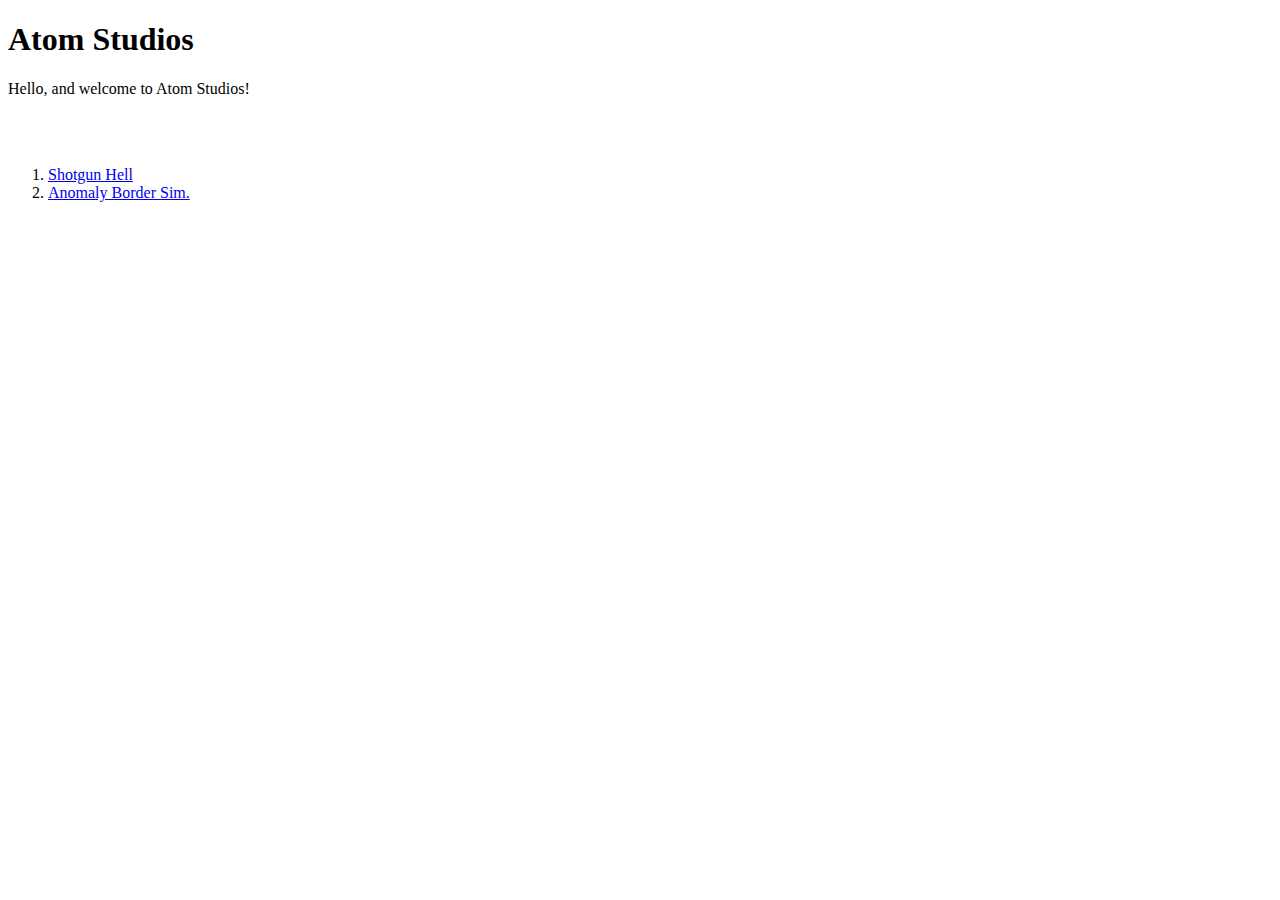
<file: index.html>
<!DOCTYPE html>
<html>
  <head>
    <title>Coding Projects</title>
    <meta name="viewport" content="width=device-width,initial-scale=1" >
    <meta name="author" content="Alejandro Dominguez">
    <meta name="charset" content="utf-8">
    <meta name="description" content="A website to view all of Alejandro &amp; Isaac's Python 3 creations.'"
    <link href="style.css" rel="stylesheet">
  </head>
    <body>
      <h1>Atom Studios</h1>
      <p>Hello, and welcome to Atom Studios!</p>
      <br><br>
      <ol>
        <li><a href="shotgun-hell.html">Shotgun Hell</a></li>
        <li><a href="anomaly-spotter.html">Anomaly Border Sim.</a></li>
      </ol>
    </body>
</html>
</file>
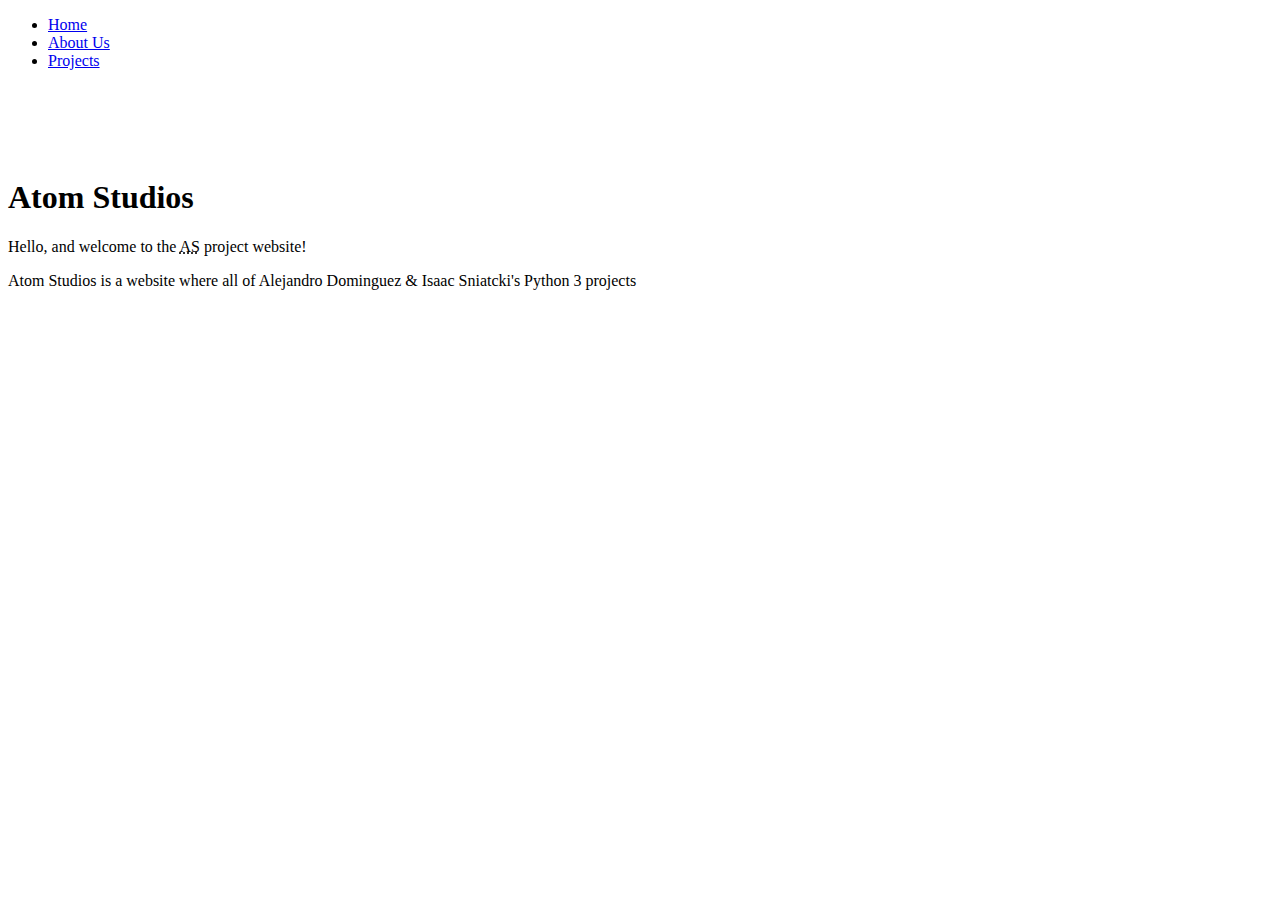
<file: Main Website/index.html>
<!DOCTYPE html>
<html>
  <head>
    <title>Coding Projects</title>
    <meta name="viewport" content="width=device-width,initial-scale=1">
    <meta name="author" content="Alejandro Dominguez">
    <meta name="charset" content="utf-8">
    <meta name="description" content="A website to view all of Alejandro &amp; Isaac's Python 3 creations.'"
    <link href="style.css" rel="stylesheet">
  </head>
    <body>
      <div class="topnav">
       <ul>
        <li><a href="index.html">Home</a></li>
        <li><a href="about_us.html">About Us</a></li>
        <li><a href="projects.html">Projects</a></li>
        </ul>
      </div>
      <br><br><br><br>
      <h1>Atom Studios</h1>
      <p>Hello, and welcome to the <abbr title="Atom Studios">AS</abbr> project website!</p>
      <p>Atom Studios is a website where all of Alejandro Dominguez &amp; Isaac Sniatcki's Python 3 projects</p>
    </body>
</html>
</file>
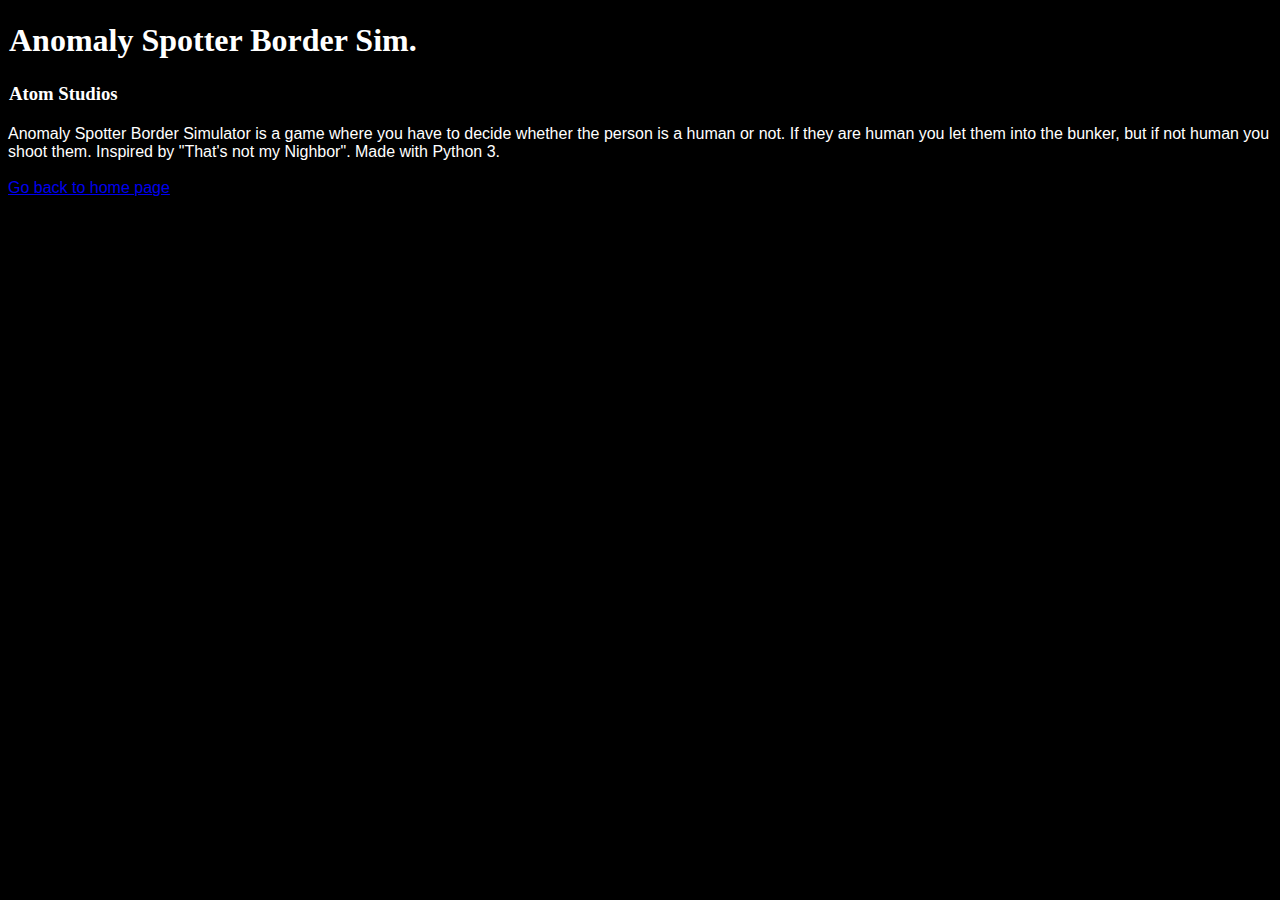
<file: anomaly-spotter.html>
<!DOCTYPE html>
<html>
  <head>
    <title>Anomaly Spotter Sim</title>
    <link href="style.css" rel="stylesheet">
    <meta name="charset" content="utf-8">
    <meta name="author" content="Alejandro Dominguez">
    <meta name="keywords" content="Python, Python 3, Web Devolpment, Coding projects, Coding, Programming">
    <meta name="viewport" content="width=device-width, initial-width=1.0"> 
  </head>
  <body>
    <h1>Anomaly Spotter Border Sim.</h1>
    <h3>Atom Studios</h3>
    <!-- iframe goes here -->
    <p>Anomaly Spotter Border Simulator is a game where you have to decide whether the person is a human or not. If they are human you let them into the bunker, but if not human you shoot them. Inspired by "That's not my Nighbor". Made with Python 3.
      <a href="index.html"><br><br>Go back to home page<br></br></a>
  </body>
</html>
</file>
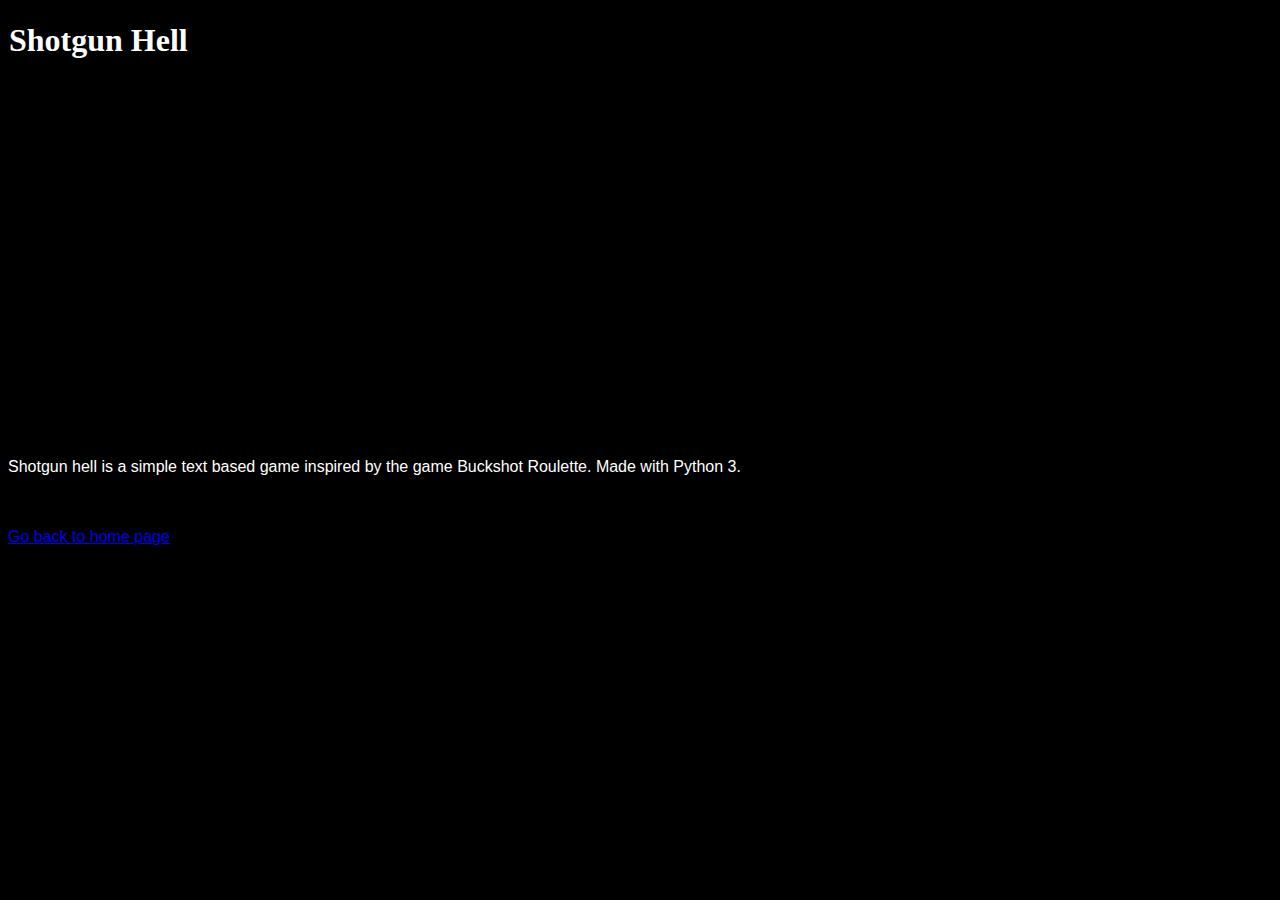
<file: shotgun-hell.html>
<!DOCTYPE html>
<html>
  <head>
    <title>Shotgun Hell</title>
    <meta name="author" content="Alejandro Dominguez">
    <meta name="description" content="Shotgun Hell. A simple text based game inspired by Buckshot Roulette. Made with Python 3.">
    <meta name="charset" content="utf-8">
    <meta name="viewport" content="width=device-width, initial-width=1.0">
    <meta name="keywords" content="Python, Python 3, Web Devolpment, Coding projects, Coding, Programming">
    <link href="style.css" rel="stylesheet">
  </head>
  <body>
    <h1 class="shotgun_hell">Shotgun Hell</h1>
    <iframe src="https://trinket.io/embed/python3/b8ab9b543a73?outputOnly=true&runOption=run" width="100%" height="356" frameborder="0" marginwidth="0" marginheight="0" allowfullscreen></iframe>
    <p>Shotgun hell is a simple text based game inspired by the game Buckshot Roulette. Made with Python 3.</p>
    <p><br><br><a href="index.html">Go back to home page</a></p>
  </body>
<html>
</file>
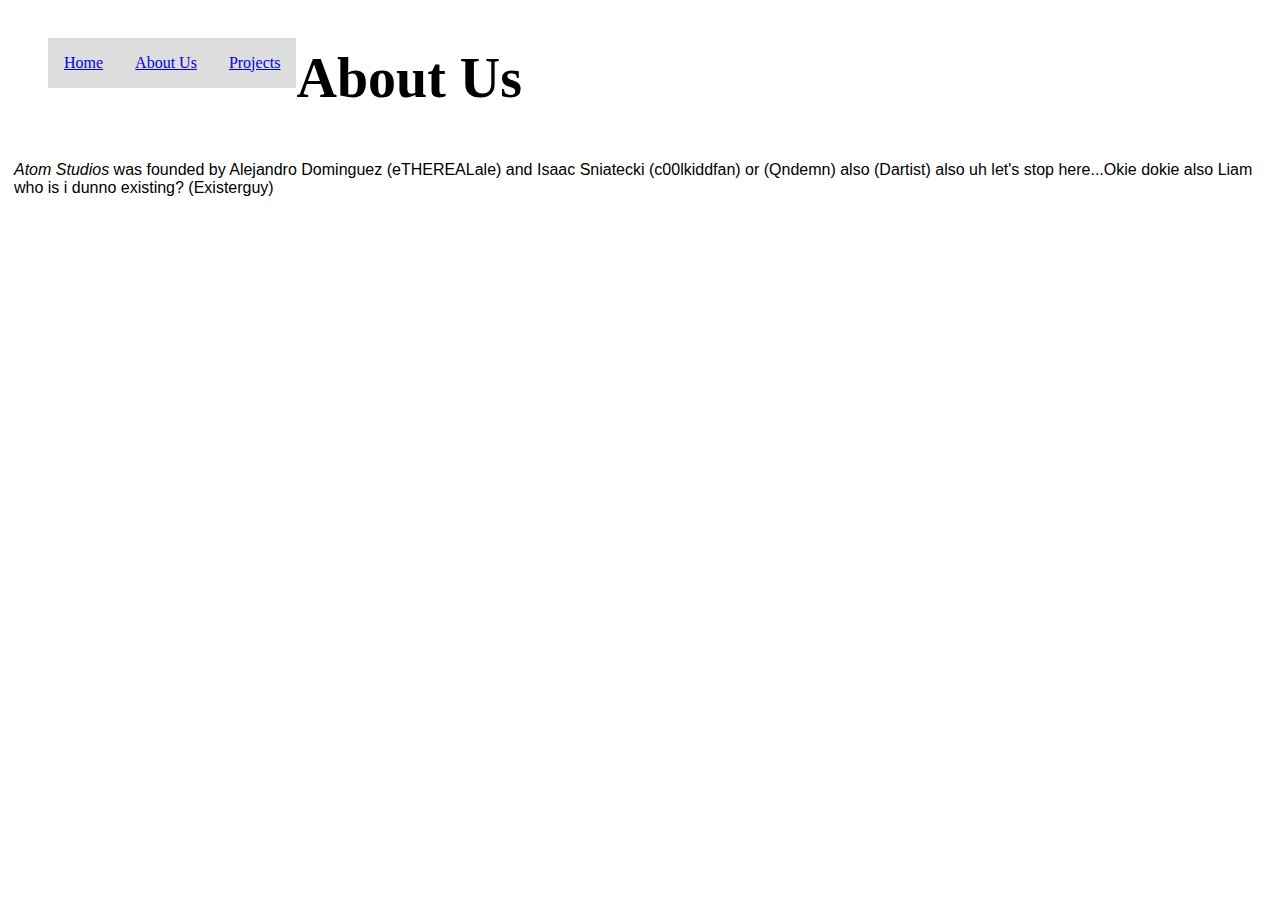
<file: Main Website/about_us.html>
<!DOCTYPE html>
<html>
    <head>
        <title>About Us - Alejandro &amp; Isaac</title>
        <link href="style.css" rel="stylesheet">
        <meta name="viewport" content="width=device-width,initial-scale=1" >
        <meta name="author" content="Alejandro Dominguez &amp; Isaac Sniatcki">
        <meta name="charset" content="utf-8">
        <meta name="description" content="About us">
    </head>
    <body>
        <ul>
            <li><a href="index.html">Home</a></li>
            <li><a href="about_us.html">About Us</a></li>
            <li><a href="projects.html">Projects</a></li>
        </ul>
        <h1>About Us</h1>
        <p><em>Atom Studios</em> was founded by Alejandro Dominguez (eTHEREALale) and Isaac Sniatecki (c00lkiddfan) or (Qndemn) also (Dartist) also uh let's stop here...Okie dokie also Liam who is i dunno existing? (Existerguy)</p>
    </body>
</html>
</file>
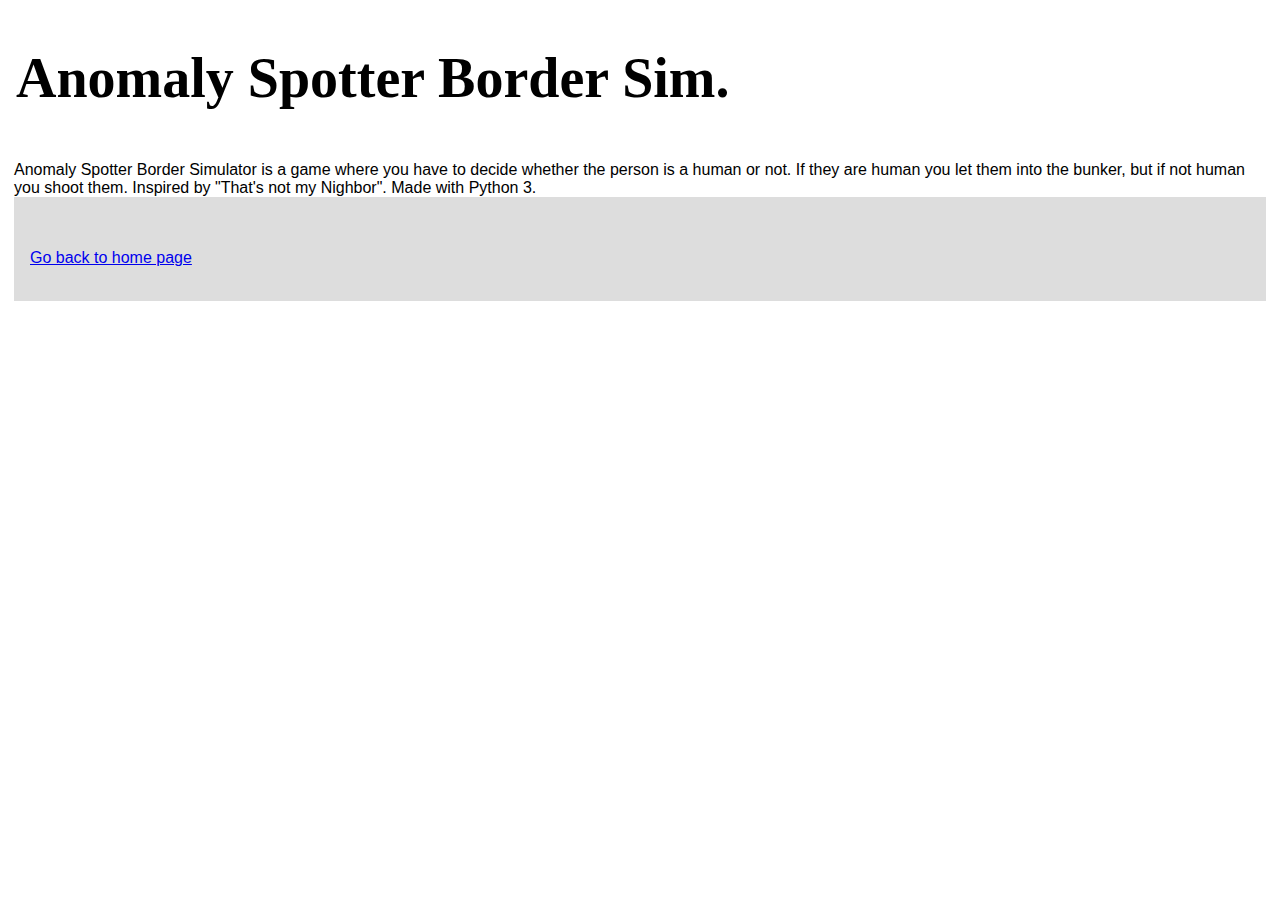
<file: Main Website/anomaly-spotter.html>
<!DOCTYPE html>
<html>
  <head>
    <title>Anomaly Spotter Sim</title>
    <link href="style.css" rel="stylesheet">
    <meta name="charset" content="utf-8">
    <meta name="author" content="Alejandro Dominguez">
    <meta name="keywords" content="Python, Python 3, Web Devolpment, Coding projects, Coding, Programming">
    <meta name="viewport" content="width=device-width, initial-width=1.0"> 
  </head>
  <body>
    <h1>Anomaly Spotter Border Sim.</h1>
    <!-- iframe goes here -->
    <p>Anomaly Spotter Border Simulator is a game where you have to decide whether the person is a human or not. If they are human you let them into the bunker, but if not human you shoot them. Inspired by "That's not my Nighbor". Made with Python 3.
      <a href="index.html"><br><br>Go back to home page<br></br></a>
  </body>
</html>
</file>
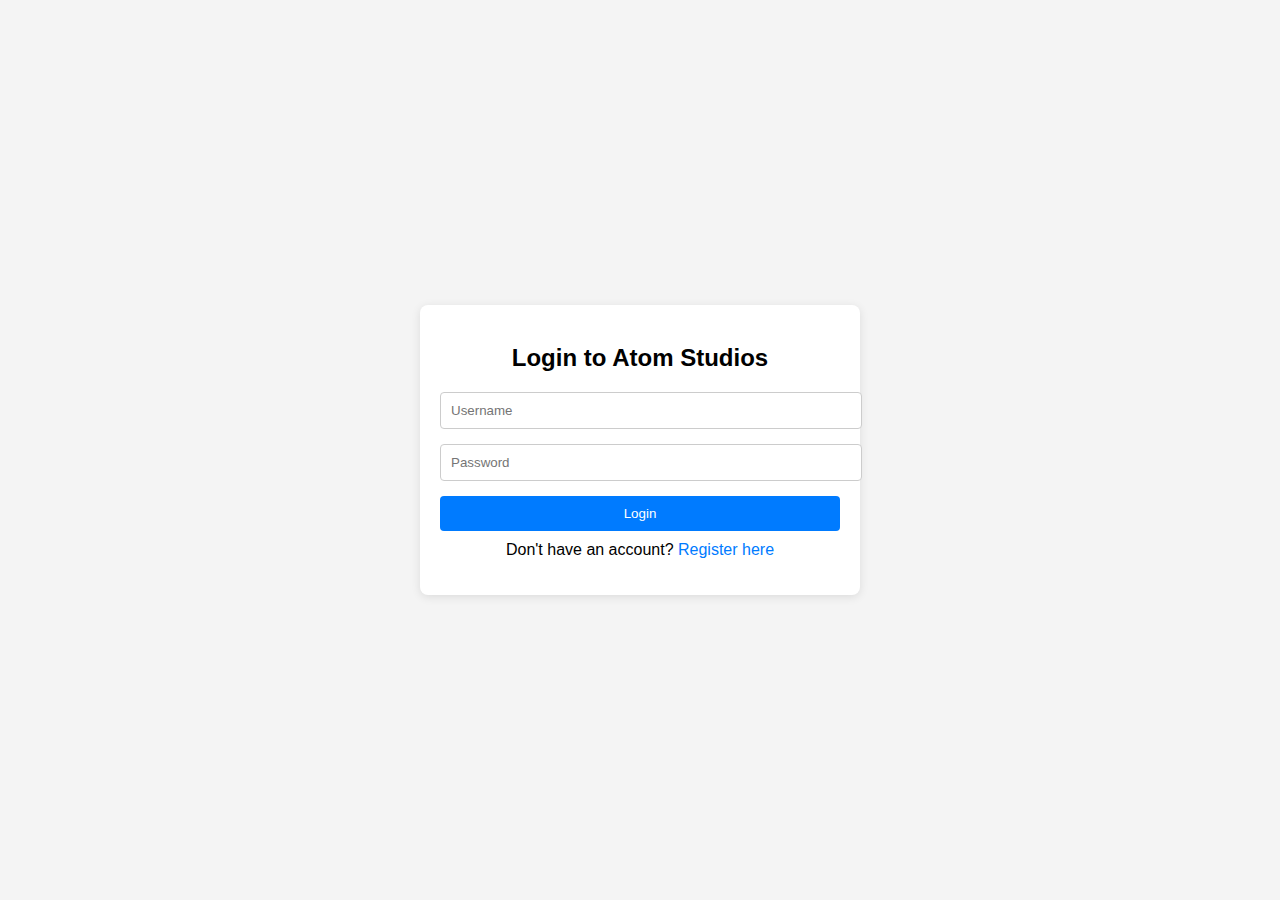
<file: Main Website/login.html>
<!DOCTYPE html>
<html lang="en">
<head>
    <meta charset="UTF-8">
    <meta name="viewport" content="width=device-width, initial-scale=1.0">
    <title>Atom Studios - Login</title>
    <style>
        body {
            font-family: Arial, sans-serif;
            background-color: #f4f4f4;
            display: flex;
            justify-content: center;
            align-items: center;
            height: 100vh;
            margin: 0;
        }

        .login-container {
            background: white;
            padding: 20px;
            border-radius: 8px;
            box-shadow: 0 2px 10px rgba(0, 0, 0, 0.1);
            width: 100%;
            max-width: 400px;
        }

        .login-container h2 {
            margin-bottom: 20px;
            text-align: center;
        }

        .login-container input {
            display: block;
            width: 100%;
            margin-bottom: 15px;
            padding: 10px;
            border: 1px solid #ccc;
            border-radius: 4px;
        }

        .login-container button {
            width: 100%;
            padding: 10px;
            background: #007bff;
            color: white;
            border: none;
            border-radius: 4px;
            cursor: pointer;
        }

        .login-container button:hover {
            background: #0056b3;
        }

        .login-container p {
            text-align: center;
            margin-top: 10px;
        }

        .login-container p a {
            color: #007bff;
            text-decoration: none;
        }

        .login-container p a:hover {
            text-decoration: underline;
        }
    </style>
</head>
<body>
    <div class="login-container">
        <h2>Login to Atom Studios</h2>
        <form>
            <input type="text" placeholder="Username" required>
            <input type="password" placeholder="Password" required>
            <button type="submit">Login</button>
        </form>
        <p>Don't have an account? <a href="#register">Register here</a></p>
    </div>
</body>
</html>
</file>
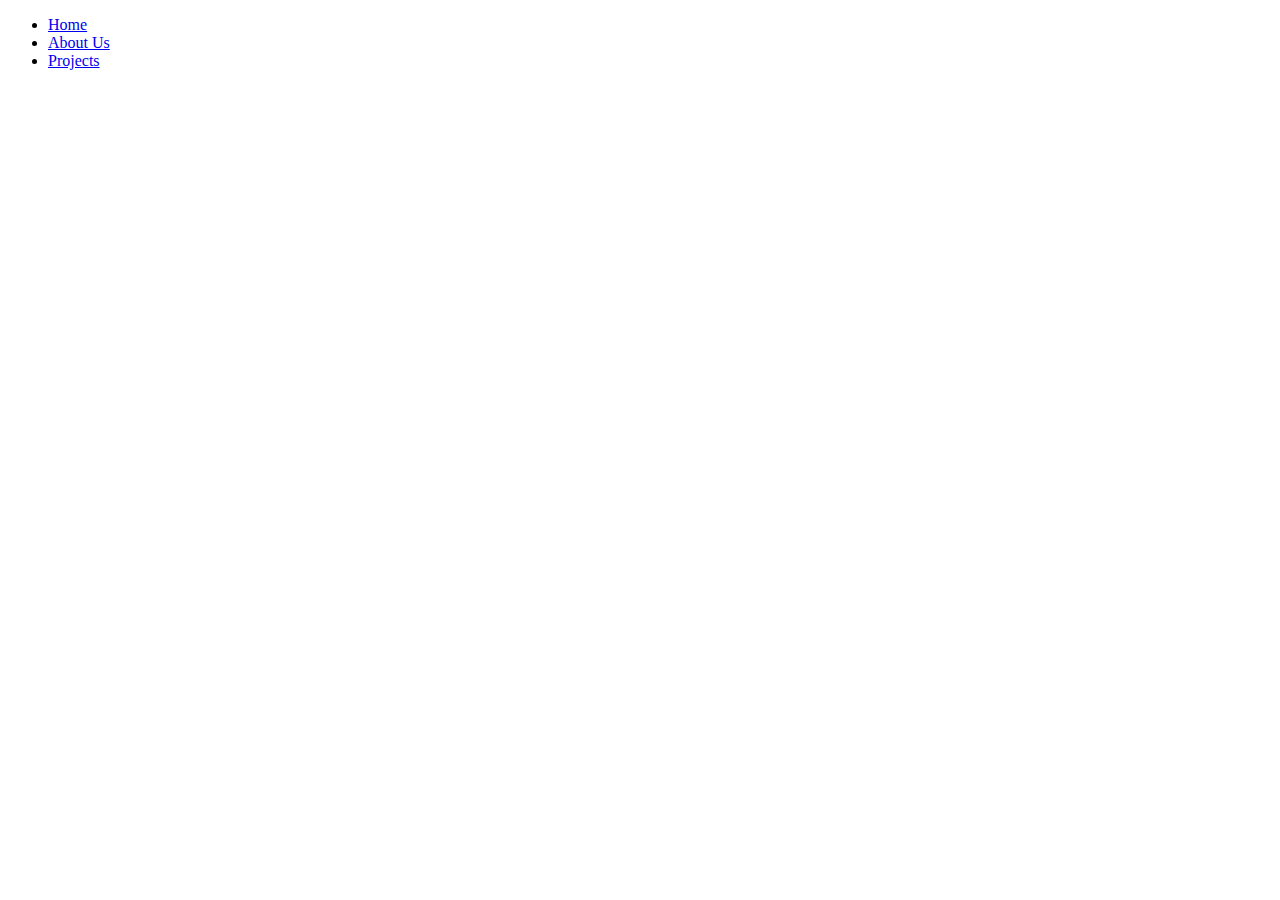
<file: Main Website/projects.html>
<!DOCTYPE html>
<html>
  <head>
    <title>Coding Projects</title>
    <meta name="viewport" content="width=device-width,initial-scale=1">
    <meta name="author" content="Alejandro Dominguez">
    <meta name="charset" content="utf-8">
    <meta name="description" content="A website to view all of Alejandro &amp; Isaac's Python 3 creations.'"
    <link href="style.css" rel="stylesheet">
  </head>
    <body>
      <div class="topnav">
       <ul>
        <li><a href="index.html">Home</a></li>
        <li><a href="about_us.html">About Us</a></li>
        <li><a href="projects.html">Projects</a></li>
        </ul>
      </div>
</file>
<file: style.css>
h1, h2, h3, h4, h5, h6 {
    font-family: geneva;
    padding: 1px;
    font-weight: 900;
    color: White;
  }
  ol {
    font-family: arial;
    padding: 1px;
    font-weight: 100;
    color: White;
  }
   * {
    background: Black;
  }
  p {
  color: White;
  font-family: Arial;
  }
  br {
    background: Black
  }
</file>
<file: Main Website/style.css>
h1, h2, h3, h4, h5, h6 {
    font-family: geneva;
    padding: 8px;
    font-weight: 900;
    color: black;
  }
  h1 {
    font-size: 56px;
    padding: 8px;
  }
  ol {
    font-family: arial;
    padding: 1px;
    font-weight: 100;
    color: White;
  }
  p {
  color: black;
  font-family: Arial;
  text-align: left;
  padding: 6px;
  }
li {
  display: inline;
  float: left;
}
a {
  display: block;
  padding: 16px;
  background-color: #dddddd;
}
</file>
